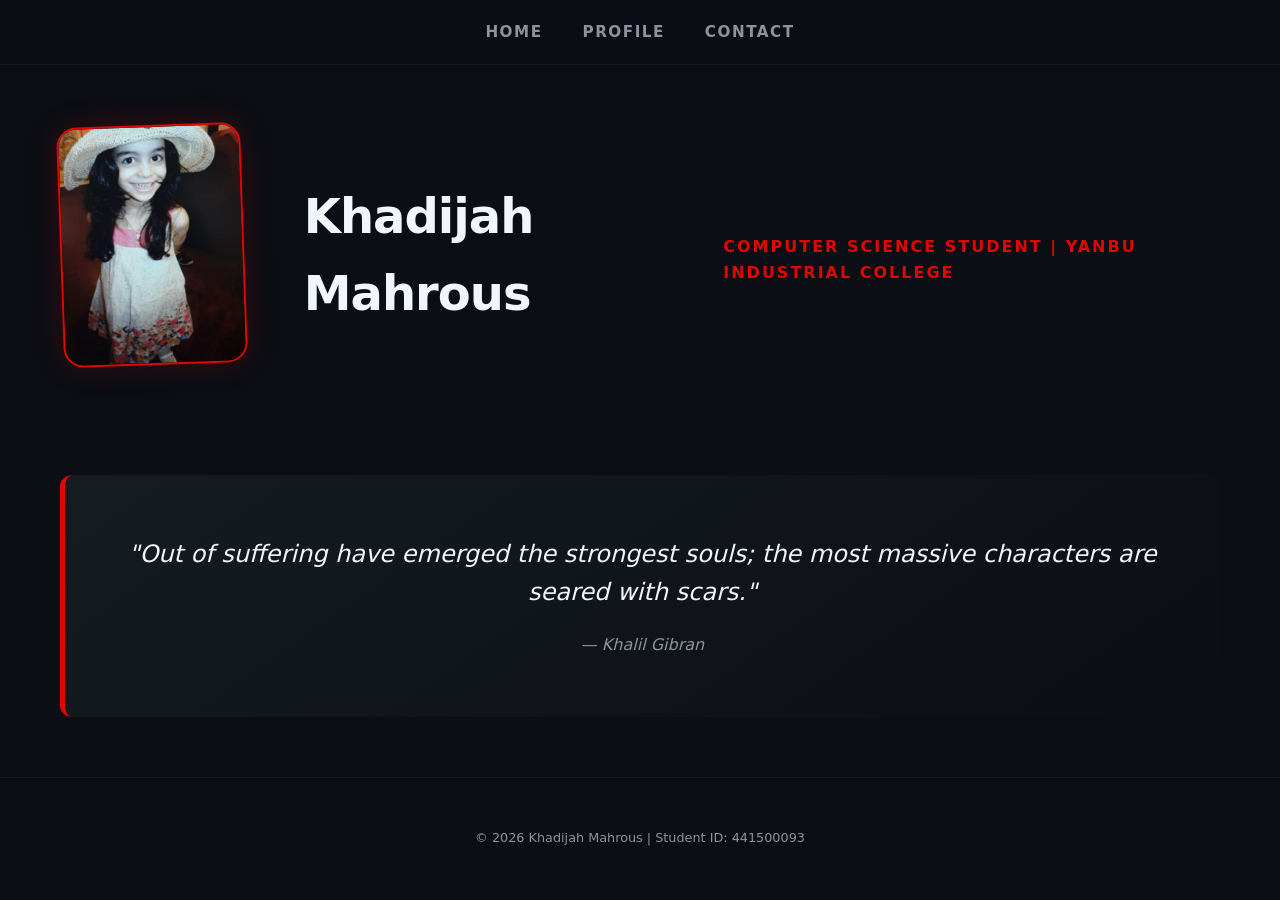
<file: index.html>
<!DOCTYPE html>
<html lang="en">
<head>
    <meta charset="UTF-8">
    <meta name="viewport" content="width=device-width, initial-scale=1.0">
    <title>Khadijah Mahrous | Portfolio</title>
    <link rel="stylesheet" href="style.css">
</head>
<body>
    <header>
        <nav>
            <ul>
                <li><a href="index.html">Home</a></li>
                <li><a href="profile.html">Profile</a></li>
                <li><a href="contact.html">Contact</a></li>
            </ul>
        </nav>
    </header>

    <main>
        <section id="hero">
    <img src="me.jpeg" alt="Khadijah Mahrous Profile Photo">
    <h1>Khadijah Mahrous</h1>
    <p>Computer Science Student | Yanbu Industrial College</p>
</section>

        <section id="quote-section">
            <blockquote class="styled-quote">
                <p>"Out of suffering have emerged the strongest souls;
                     the most massive characters are seared with scars."</p>
                <cite>— Khalil Gibran</cite>
            </blockquote>
        </section>
    </main>

    <footer>
        <p>&copy; 2026 Khadijah Mahrous | Student ID: 441500093</p>
    </footer>
</body>
</html>
</file>
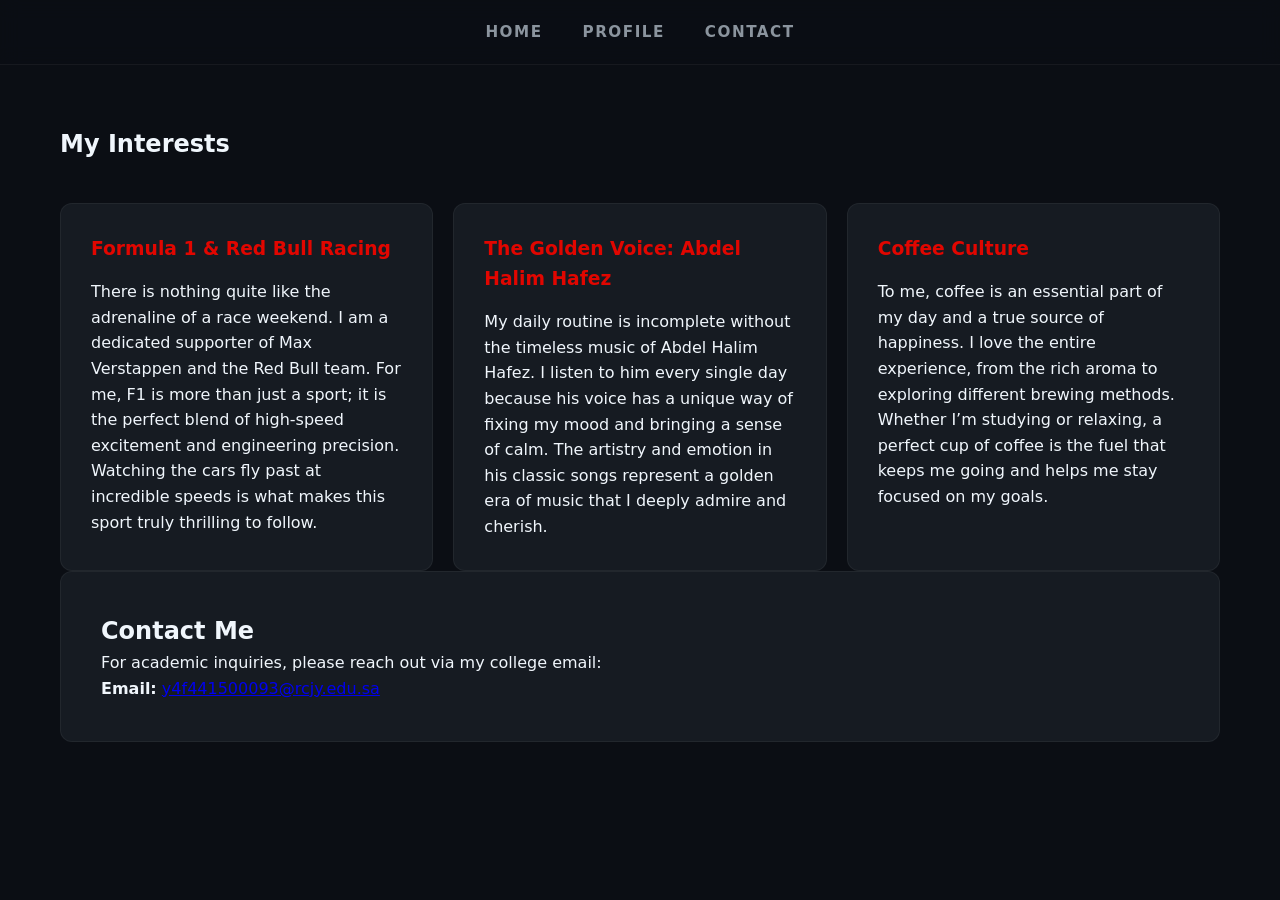
<file: contact.html>
<!DOCTYPE html>
<html lang="en">
<head>
    <meta charset="UTF-8">
    <meta name="viewport" content="width=device-width, initial-scale=1.0">
    <title>Contact & Interests | Khadijah Mahrous</title>
    <link rel="stylesheet" href="style.css">
</head>
<body>
    <header>
        <nav>
            <ul>
                <li><a href="index.html">Home</a></li>
                <li><a href="profile.html">Profile</a></li>
                <li><a href="contact.html">Contact</a></li>
            </ul>
        </nav>
    </header>

    <main>
        <section id="interests">
            <h2>My Interests</h2>
            <div class="interests-grid">
    <article class="interest-item">
        <h3>Formula 1 & Red Bull Racing</h3>
        <p>There is nothing quite like the adrenaline of a race weekend. I am a dedicated supporter of Max Verstappen and the Red Bull team. For me, F1 is more than just a sport; it is the perfect blend of high-speed excitement and engineering precision. Watching the cars fly past at incredible speeds is what makes this sport truly thrilling to follow.</p>
    </article>
    
    <article class="interest-item">
        <h3>The Golden Voice: Abdel Halim Hafez</h3>
        <p>My daily routine is incomplete without the timeless music of Abdel Halim Hafez. I listen to him every single day because his voice has a unique way of fixing my mood and bringing a sense of calm. The artistry and emotion in his classic songs represent a golden era of music that I deeply admire and cherish.</p>
    </article>
    
    <article class="interest-item">
        <h3>Coffee Culture</h3>
        <p>To me, coffee is an essential part of my day and a true source of happiness. I love the entire experience, from the rich aroma to exploring different brewing methods. Whether I’m studying or relaxing, a perfect cup of coffee is the fuel that keeps me going and helps me stay focused on my goals.</p>
    </article>
</div>
        </section>

        <section class="content-card contact-box">
            <h2>Contact Me</h2>
            <p>For academic inquiries, please reach out via my college email:</p>
            <p><strong>Email:</strong> <a href="mailto:y4f441500093@rcjy.edu.sa">y4f441500093@rcjy.edu.sa</a></p>
        </section>
    </main>
</body>
</html>
</file>
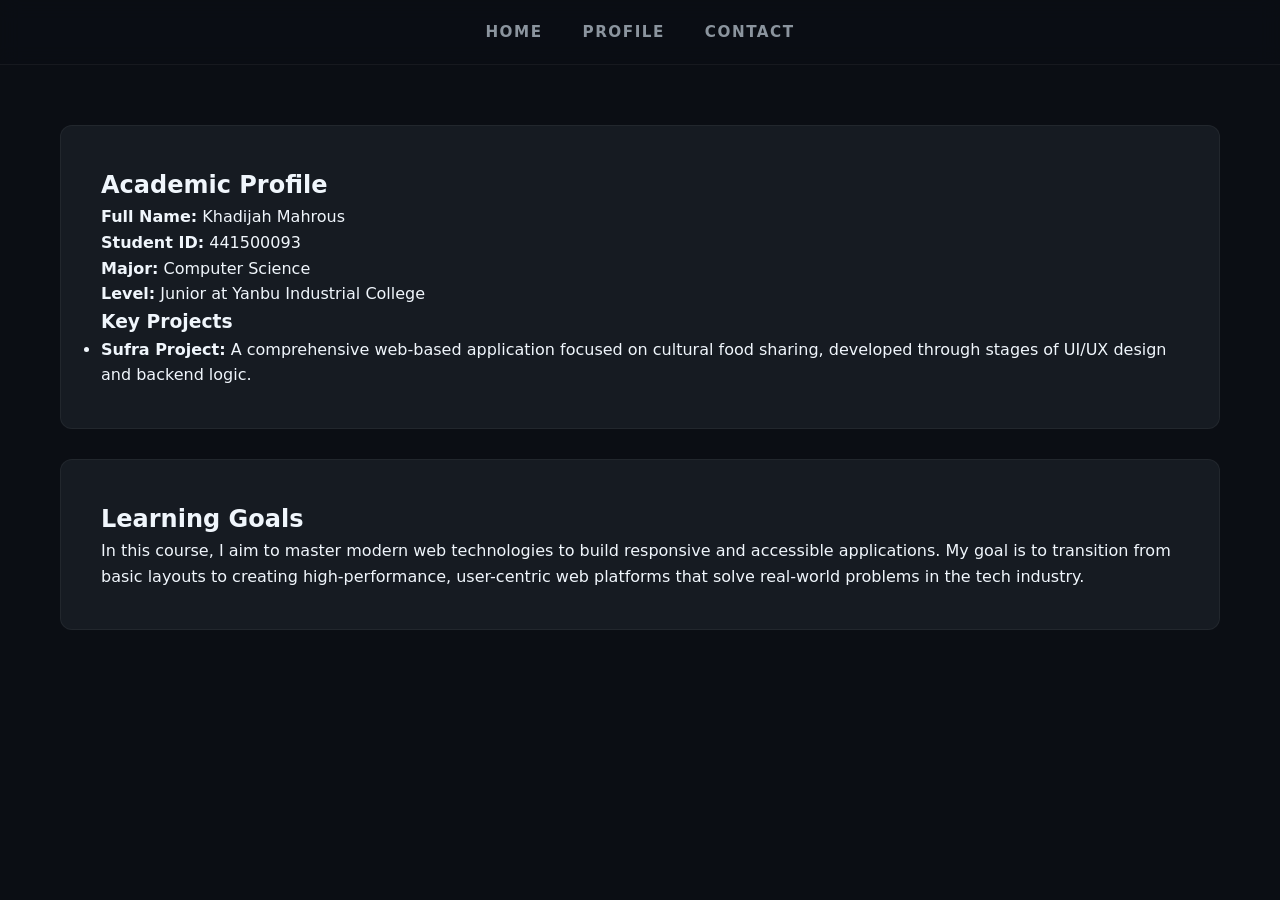
<file: profile.html>
<!DOCTYPE html>
<html lang="en">
<head>
    <meta charset="UTF-8">
    <meta name="viewport" content="width=device-width, initial-scale=1.0">
    <title>Profile | Khadijah Mahrous</title>
    <link rel="stylesheet" href="style.css">
</head>
<body>
    <header>
        <nav>
            <ul>
                <li><a href="index.html">Home</a></li>
                <li><a href="profile.html">Profile</a></li>
                <li><a href="contact.html">Contact</a></li>
            </ul>
        </nav>
    </header>

    <main>
        <section class="content-card">
            <h2>Academic Profile</h2>
            <p><strong>Full Name:</strong> Khadijah Mahrous</p>
            <p><strong>Student ID:</strong> 441500093</p>
            <p><strong>Major:</strong> Computer Science</p>
            <p><strong>Level:</strong> Junior at Yanbu Industrial College</p>
            
            <h3>Key Projects</h3>
            <ul>
                <li><strong>Sufra Project:</strong> A comprehensive web-based application focused on cultural food sharing, developed through stages of UI/UX design and backend logic.</li>
            </ul>
        </section>

        <section class="content-card">
            <h2>Learning Goals</h2>
            <p>In this course, I aim to master modern web technologies to build responsive and accessible applications. My goal is to transition from basic layouts to creating high-performance, user-centric web platforms that solve real-world problems in the tech industry.</p>
        </section>
    </main>
</body>
</html>
</file>
<file: style.css>
:root {
    --bg-color: #0b0e14;
    --card-bg: #161b22; 
    --accent-red: #e10600; 
    --text-main: #f0f6fc;
    --text-dim: #8b949e;
    --glass: rgba(255, 255, 255, 0.05);
}

* {
    box-sizing: border-box;
    margin: 0;
    padding: 0;
}

body {
    font-family: 'Inter', 'Segoe UI', system-ui, sans-serif;
    background-color: var(--bg-color);
    color: var(--text-main);
    line-height: 1.6;
    overflow-x: hidden;
}

header {
    background: rgba(11, 14, 20, 0.8);
    backdrop-filter: blur(10px);
    padding: 1.2rem 0;
    position: sticky;
    top: 0;
    z-index: 1000;
    border-bottom: 1px solid var(--glass);
}

nav ul {
    display: flex; 
    justify-content: center;
    list-style: none;
    gap: 40px;
}

nav a {
    color: var(--text-dim);
    text-decoration: none;
    font-size: 0.95rem;
    font-weight: 600;
    text-transform: uppercase;
    letter-spacing: 1.5px;
    transition: 0.3s;
}

nav a:hover {
    color: var(--accent-red);
    text-shadow: 0 0 10px var(--accent-red);
}

main {
    padding: 60px 20px;
    max-width: 1200px;
    margin: 0 auto;
}

#hero {
    display: flex;
    flex-direction: column;
    align-items: center;
    text-align: center;
    margin-bottom: 80px;
}

#hero img {
    width: 240px;
    height: 240px;
    border-radius: 20px; 
    border: 2px solid var(--accent-red);
    box-shadow: 0 0 30px rgba(225, 6, 0, 0.2);
    margin-bottom: 30px;
    object-fit: cover;
    transform: rotate(-2deg); 
}

#hero h1 {
    font-size: 3rem;
    letter-spacing: -1px;
    margin-bottom: 10px;
}

#hero p {
    color: var(--accent-red);
    font-weight: bold;
    text-transform: uppercase;
    letter-spacing: 2px;
}

.content-card {
    background: var(--card-bg);
    padding: 40px;
    margin-bottom: 30px;
    border-radius: 12px;
    border: 1px solid var(--glass);
    transition: 0.3s;
}

.content-card:hover {
    border-color: var(--accent-red);
}

.styled-quote {
    background: linear-gradient(145deg, #161b22, #0b0e14);
    padding: 60px;
    border-radius: 12px;
    border-left: 5px solid var(--accent-red);
    font-size: 1.5rem;
    font-style: italic;
    text-align: center;
}

.styled-quote cite {
    display: block;
    margin-top: 20px;
    color: var(--text-dim);
    font-size: 1rem;
}

.interests-grid {
    display: grid; 
    grid-template-columns: 1fr;
    gap: 20px;
    margin-top: 40px;
}

.interest-item {
    background: var(--card-bg);
    padding: 30px;
    border-radius: 12px;
    border: 1px solid var(--glass);
    transition: transform 0.4s cubic-bezier(0.175, 0.885, 0.32, 1.275);
}

.interest-item:hover {
    transform: scale(1.05);
    background: #1c2128;
}

.interest-item h3 {
    color: var(--accent-red);
    margin-bottom: 15px;
}

@media (min-width: 768px) {
    #hero {
        flex-direction: row;
        text-align: left;
        justify-content: center;
        gap: 60px;
    }

    .interests-grid {
        grid-template-columns: repeat(3, 1fr);
    }
}

footer {
    text-align: center;
    padding: 50px;
    color: var(--text-dim);
    font-size: 0.8rem;
    border-top: 1px solid var(--glass);
}
</file>
